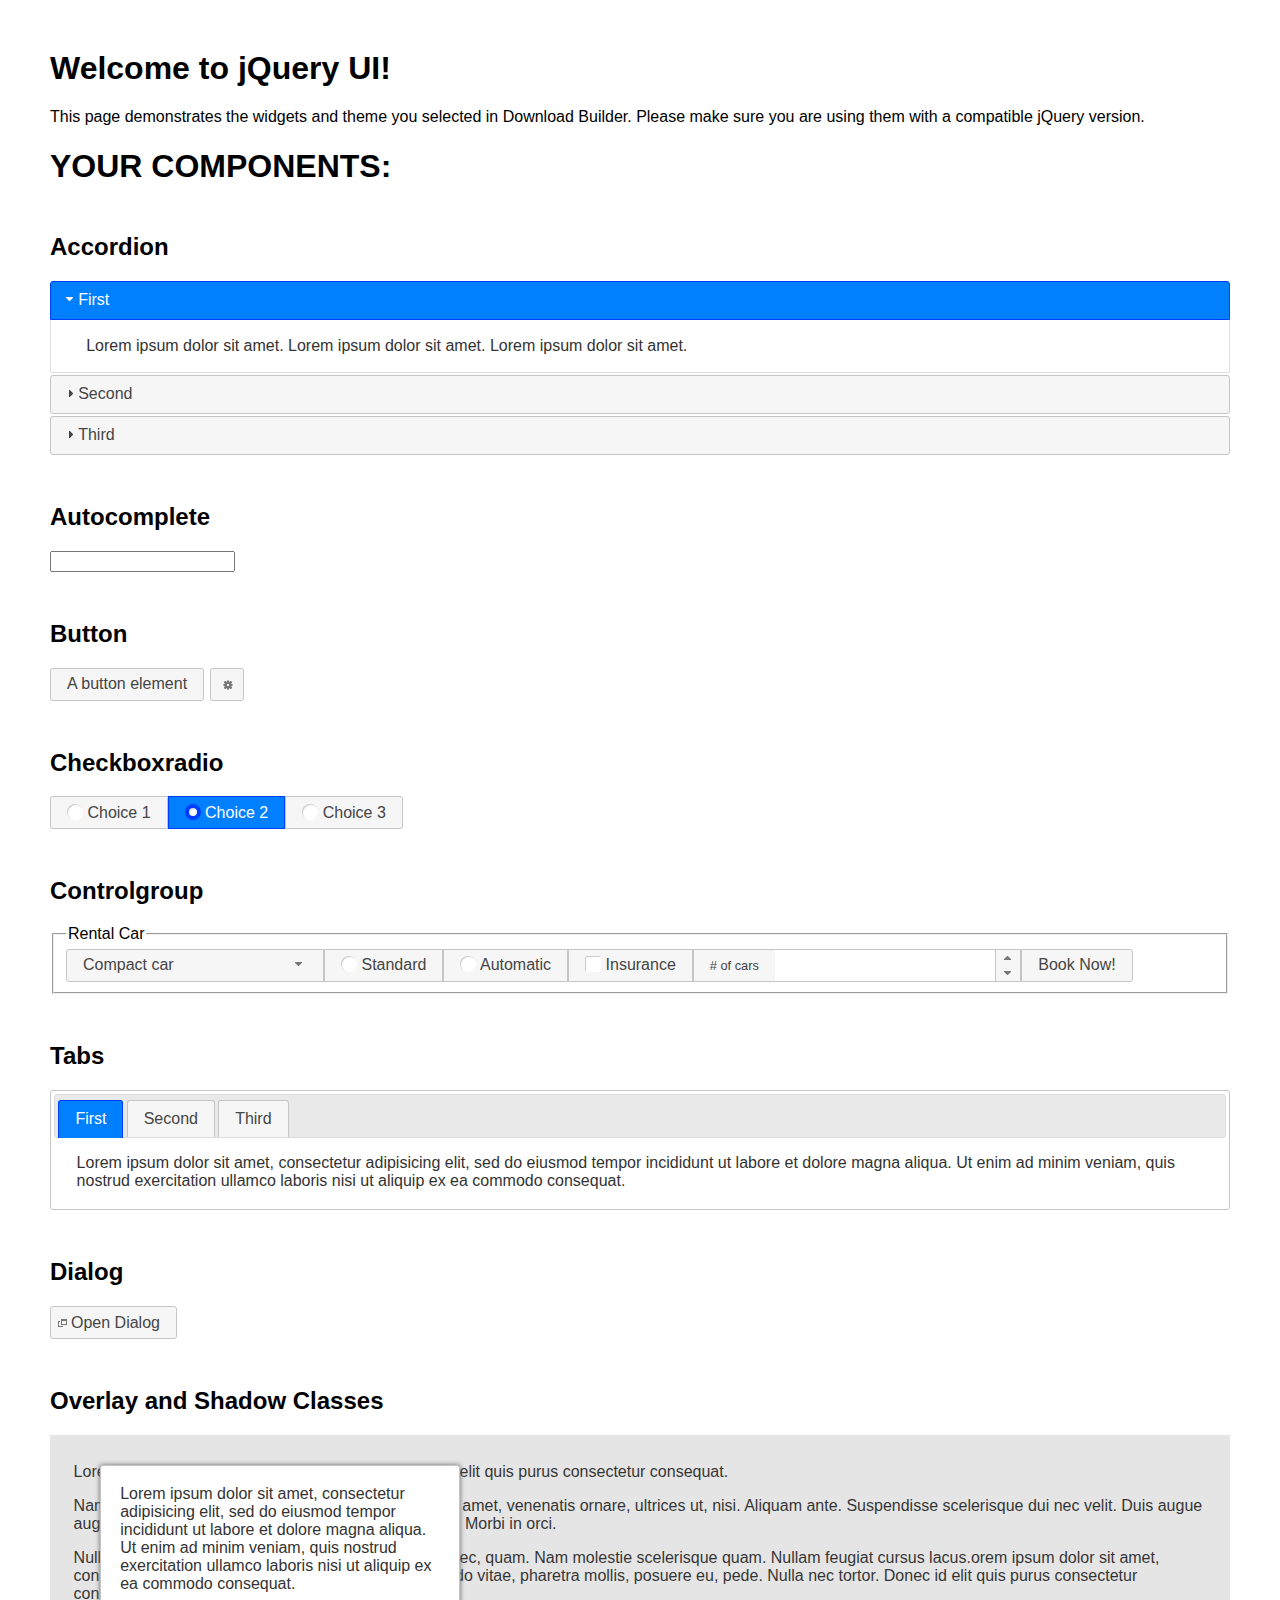
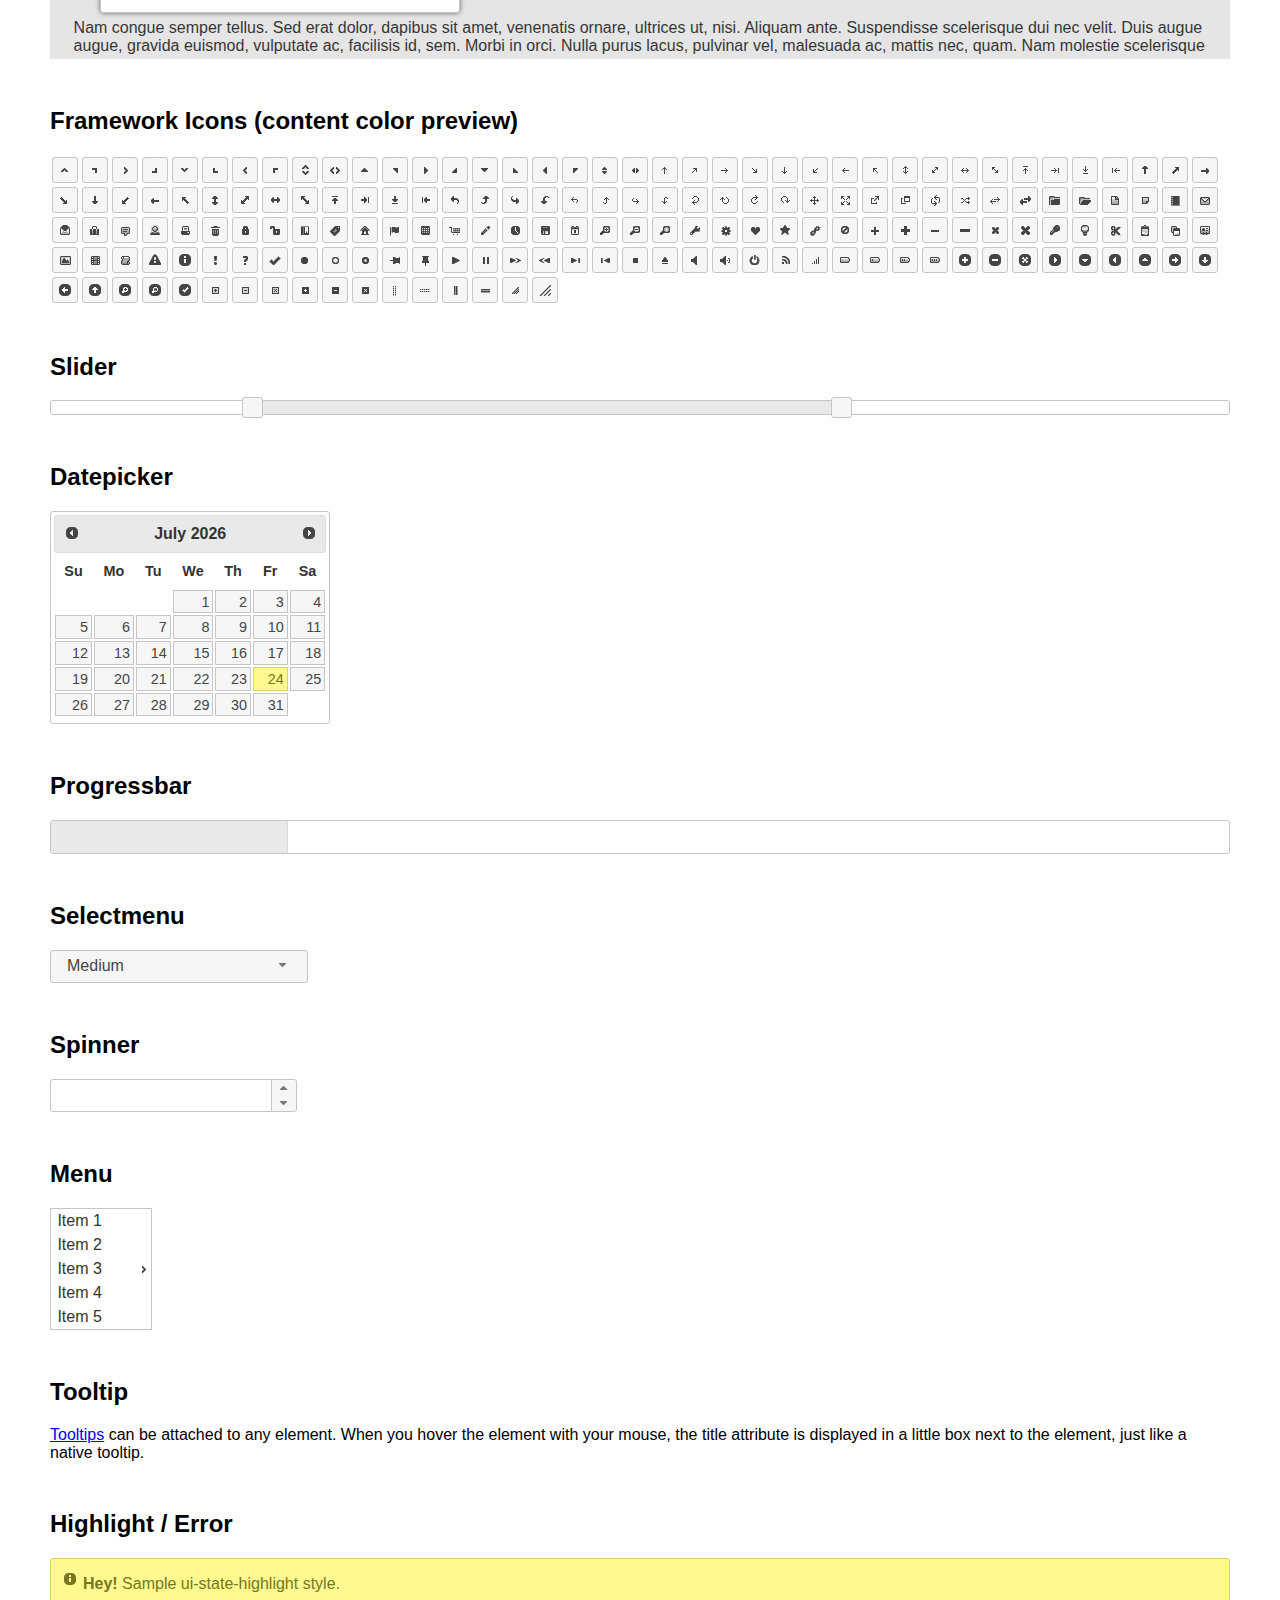
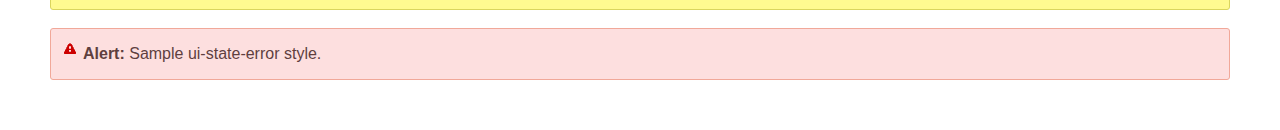
<file: jquery-ui/index.html>
<!doctype html>
<html lang="us">
<head>
	<meta charset="utf-8">
	<title>jQuery UI Example Page</title>
	<link href="jquery-ui.css" rel="stylesheet">
	<style>
	body{
		font-family: "Trebuchet MS", sans-serif;
		margin: 50px;
	}
	.demoHeaders {
		margin-top: 2em;
	}
	#dialog-link {
		padding: .4em 1em .4em 20px;
		text-decoration: none;
		position: relative;
	}
	#dialog-link span.ui-icon {
		margin: 0 5px 0 0;
		position: absolute;
		left: .2em;
		top: 50%;
		margin-top: -8px;
	}
	#icons {
		margin: 0;
		padding: 0;
	}
	#icons li {
		margin: 2px;
		position: relative;
		padding: 4px 0;
		cursor: pointer;
		float: left;
		list-style: none;
	}
	#icons span.ui-icon {
		float: left;
		margin: 0 4px;
	}
	.fakewindowcontain .ui-widget-overlay {
		position: absolute;
	}
	select {
		width: 200px;
	}
	</style>
</head>
<body>

<h1>Welcome to jQuery UI!</h1>

<div class="ui-widget">
	<p>This page demonstrates the widgets and theme you selected in Download Builder. Please make sure you are using them with a compatible jQuery version.</p>
</div>

<h1>YOUR COMPONENTS:</h1>

<!-- Accordion -->
<h2 class="demoHeaders">Accordion</h2>
<div id="accordion">
	<h3>First</h3>
	<div>Lorem ipsum dolor sit amet. Lorem ipsum dolor sit amet. Lorem ipsum dolor sit amet.</div>
	<h3>Second</h3>
	<div>Phasellus mattis tincidunt nibh.</div>
	<h3>Third</h3>
	<div>Nam dui erat, auctor a, dignissim quis.</div>
</div>

<!-- Autocomplete -->
<h2 class="demoHeaders">Autocomplete</h2>
<div>
	<input id="autocomplete" title="type &quot;a&quot;">
</div>

<!-- Button -->
<h2 class="demoHeaders">Button</h2>
<button id="button">A button element</button>
<button id="button-icon">An icon-only button</button>

<!-- Checkboxradio -->
<h2 class="demoHeaders">Checkboxradio</h2>
<form style="margin-top: 1em;">
	<div id="radioset">
		<input type="radio" id="radio1" name="radio"><label for="radio1">Choice 1</label>
		<input type="radio" id="radio2" name="radio" checked="checked"><label for="radio2">Choice 2</label>
		<input type="radio" id="radio3" name="radio"><label for="radio3">Choice 3</label>
	</div>
</form>

<!-- Controlgroup -->
<h2 class="demoHeaders">Controlgroup</h2>
<fieldset>
	<legend>Rental Car</legend>
	<div id="controlgroup">
		<select id="car-type">
			<option>Compact car</option>
			<option>Midsize car</option>
			<option>Full size car</option>
			<option>SUV</option>
			<option>Luxury</option>
			<option>Truck</option>
			<option>Van</option>
		</select>
		<label for="transmission-standard">Standard</label>
		<input type="radio" name="transmission" id="transmission-standard">
		<label for="transmission-automatic">Automatic</label>
		<input type="radio" name="transmission" id="transmission-automatic">
		<label for="insurance">Insurance</label>
		<input type="checkbox" name="insurance" id="insurance">
		<label for="horizontal-spinner" class="ui-controlgroup-label"># of cars</label>
		<input id="horizontal-spinner" class="ui-spinner-input">
		<button>Book Now!</button>
	</div>
</fieldset>

<!-- Tabs -->
<h2 class="demoHeaders">Tabs</h2>
<div id="tabs">
	<ul>
		<li><a href="#tabs-1">First</a></li>
		<li><a href="#tabs-2">Second</a></li>
		<li><a href="#tabs-3">Third</a></li>
	</ul>
	<div id="tabs-1">Lorem ipsum dolor sit amet, consectetur adipisicing elit, sed do eiusmod tempor incididunt ut labore et dolore magna aliqua. Ut enim ad minim veniam, quis nostrud exercitation ullamco laboris nisi ut aliquip ex ea commodo consequat.</div>
	<div id="tabs-2">Phasellus mattis tincidunt nibh. Cras orci urna, blandit id, pretium vel, aliquet ornare, felis. Maecenas scelerisque sem non nisl. Fusce sed lorem in enim dictum bibendum.</div>
	<div id="tabs-3">Nam dui erat, auctor a, dignissim quis, sollicitudin eu, felis. Pellentesque nisi urna, interdum eget, sagittis et, consequat vestibulum, lacus. Mauris porttitor ullamcorper augue.</div>
</div>

<h2 class="demoHeaders">Dialog</h2>
<p>
	<button id="dialog-link" class="ui-button ui-corner-all ui-widget">
		<span class="ui-icon ui-icon-newwin"></span>Open Dialog
	</button>
</p>

<h2 class="demoHeaders">Overlay and Shadow Classes</h2>
<div style="position: relative; width: 96%; height: 200px; padding:1% 2%; overflow:hidden;" class="fakewindowcontain">
	<p>Lorem ipsum dolor sit amet,  Nulla nec tortor. Donec id elit quis purus consectetur consequat. </p><p>Nam congue semper tellus. Sed erat dolor, dapibus sit amet, venenatis ornare, ultrices ut, nisi. Aliquam ante. Suspendisse scelerisque dui nec velit. Duis augue augue, gravida euismod, vulputate ac, facilisis id, sem. Morbi in orci. </p><p>Nulla purus lacus, pulvinar vel, malesuada ac, mattis nec, quam. Nam molestie scelerisque quam. Nullam feugiat cursus lacus.orem ipsum dolor sit amet, consectetur adipiscing elit. Donec libero risus, commodo vitae, pharetra mollis, posuere eu, pede. Nulla nec tortor. Donec id elit quis purus consectetur consequat. </p><p>Nam congue semper tellus. Sed erat dolor, dapibus sit amet, venenatis ornare, ultrices ut, nisi. Aliquam ante. Suspendisse scelerisque dui nec velit. Duis augue augue, gravida euismod, vulputate ac, facilisis id, sem. Morbi in orci. Nulla purus lacus, pulvinar vel, malesuada ac, mattis nec, quam. Nam molestie scelerisque quam. </p><p>Nullam feugiat cursus lacus.orem ipsum dolor sit amet, consectetur adipiscing elit. Donec libero risus, commodo vitae, pharetra mollis, posuere eu, pede. Nulla nec tortor. Donec id elit quis purus consectetur consequat. Nam congue semper tellus. Sed erat dolor, dapibus sit amet, venenatis ornare, ultrices ut, nisi. Aliquam ante. </p><p>Suspendisse scelerisque dui nec velit. Duis augue augue, gravida euismod, vulputate ac, facilisis id, sem. Morbi in orci. Nulla purus lacus, pulvinar vel, malesuada ac, mattis nec, quam. Nam molestie scelerisque quam. Nullam feugiat cursus lacus.orem ipsum dolor sit amet, consectetur adipiscing elit. Donec libero risus, commodo vitae, pharetra mollis, posuere eu, pede. Nulla nec tortor. Donec id elit quis purus consectetur consequat. Nam congue semper tellus. Sed erat dolor, dapibus sit amet, venenatis ornare, ultrices ut, nisi. </p>

	<!-- ui-dialog -->
	<div class="ui-widget-overlay ui-front"></div>
	<div style="position: absolute; width: 320px; left: 50px; top: 30px; padding: 1.2em" class="ui-widget ui-front ui-widget-content ui-corner-all ui-widget-shadow">
		Lorem ipsum dolor sit amet, consectetur adipisicing elit, sed do eiusmod tempor incididunt ut labore et dolore magna aliqua. Ut enim ad minim veniam, quis nostrud exercitation ullamco laboris nisi ut aliquip ex ea commodo consequat.
	</div>

</div>

<!-- ui-dialog -->
<div id="dialog" title="Dialog Title">
	<p>Lorem ipsum dolor sit amet, consectetur adipisicing elit, sed do eiusmod tempor incididunt ut labore et dolore magna aliqua. Ut enim ad minim veniam, quis nostrud exercitation ullamco laboris nisi ut aliquip ex ea commodo consequat.</p>
</div>


<h2 class="demoHeaders">Framework Icons (content color preview)</h2>
<ul id="icons" class="ui-widget ui-helper-clearfix">
	<li class="ui-state-default ui-corner-all" title=".ui-icon-caret-1-n"><span class="ui-icon ui-icon-caret-1-n"></span></li>
	<li class="ui-state-default ui-corner-all" title=".ui-icon-caret-1-ne"><span class="ui-icon ui-icon-caret-1-ne"></span></li>
	<li class="ui-state-default ui-corner-all" title=".ui-icon-caret-1-e"><span class="ui-icon ui-icon-caret-1-e"></span></li>
	<li class="ui-state-default ui-corner-all" title=".ui-icon-caret-1-se"><span class="ui-icon ui-icon-caret-1-se"></span></li>
	<li class="ui-state-default ui-corner-all" title=".ui-icon-caret-1-s"><span class="ui-icon ui-icon-caret-1-s"></span></li>
	<li class="ui-state-default ui-corner-all" title=".ui-icon-caret-1-sw"><span class="ui-icon ui-icon-caret-1-sw"></span></li>
	<li class="ui-state-default ui-corner-all" title=".ui-icon-caret-1-w"><span class="ui-icon ui-icon-caret-1-w"></span></li>
	<li class="ui-state-default ui-corner-all" title=".ui-icon-caret-1-nw"><span class="ui-icon ui-icon-caret-1-nw"></span></li>
	<li class="ui-state-default ui-corner-all" title=".ui-icon-caret-2-n-s"><span class="ui-icon ui-icon-caret-2-n-s"></span></li>
	<li class="ui-state-default ui-corner-all" title=".ui-icon-caret-2-e-w"><span class="ui-icon ui-icon-caret-2-e-w"></span></li>
	<li class="ui-state-default ui-corner-all" title=".ui-icon-triangle-1-n"><span class="ui-icon ui-icon-triangle-1-n"></span></li>
	<li class="ui-state-default ui-corner-all" title=".ui-icon-triangle-1-ne"><span class="ui-icon ui-icon-triangle-1-ne"></span></li>
	<li class="ui-state-default ui-corner-all" title=".ui-icon-triangle-1-e"><span class="ui-icon ui-icon-triangle-1-e"></span></li>
	<li class="ui-state-default ui-corner-all" title=".ui-icon-triangle-1-se"><span class="ui-icon ui-icon-triangle-1-se"></span></li>
	<li class="ui-state-default ui-corner-all" title=".ui-icon-triangle-1-s"><span class="ui-icon ui-icon-triangle-1-s"></span></li>
	<li class="ui-state-default ui-corner-all" title=".ui-icon-triangle-1-sw"><span class="ui-icon ui-icon-triangle-1-sw"></span></li>
	<li class="ui-state-default ui-corner-all" title=".ui-icon-triangle-1-w"><span class="ui-icon ui-icon-triangle-1-w"></span></li>
	<li class="ui-state-default ui-corner-all" title=".ui-icon-triangle-1-nw"><span class="ui-icon ui-icon-triangle-1-nw"></span></li>
	<li class="ui-state-default ui-corner-all" title=".ui-icon-triangle-2-n-s"><span class="ui-icon ui-icon-triangle-2-n-s"></span></li>
	<li class="ui-state-default ui-corner-all" title=".ui-icon-triangle-2-e-w"><span class="ui-icon ui-icon-triangle-2-e-w"></span></li>
	<li class="ui-state-default ui-corner-all" title=".ui-icon-arrow-1-n"><span class="ui-icon ui-icon-arrow-1-n"></span></li>
	<li class="ui-state-default ui-corner-all" title=".ui-icon-arrow-1-ne"><span class="ui-icon ui-icon-arrow-1-ne"></span></li>
	<li class="ui-state-default ui-corner-all" title=".ui-icon-arrow-1-e"><span class="ui-icon ui-icon-arrow-1-e"></span></li>
	<li class="ui-state-default ui-corner-all" title=".ui-icon-arrow-1-se"><span class="ui-icon ui-icon-arrow-1-se"></span></li>
	<li class="ui-state-default ui-corner-all" title=".ui-icon-arrow-1-s"><span class="ui-icon ui-icon-arrow-1-s"></span></li>
	<li class="ui-state-default ui-corner-all" title=".ui-icon-arrow-1-sw"><span class="ui-icon ui-icon-arrow-1-sw"></span></li>
	<li class="ui-state-default ui-corner-all" title=".ui-icon-arrow-1-w"><span class="ui-icon ui-icon-arrow-1-w"></span></li>
	<li class="ui-state-default ui-corner-all" title=".ui-icon-arrow-1-nw"><span class="ui-icon ui-icon-arrow-1-nw"></span></li>
	<li class="ui-state-default ui-corner-all" title=".ui-icon-arrow-2-n-s"><span class="ui-icon ui-icon-arrow-2-n-s"></span></li>
	<li class="ui-state-default ui-corner-all" title=".ui-icon-arrow-2-ne-sw"><span class="ui-icon ui-icon-arrow-2-ne-sw"></span></li>
	<li class="ui-state-default ui-corner-all" title=".ui-icon-arrow-2-e-w"><span class="ui-icon ui-icon-arrow-2-e-w"></span></li>
	<li class="ui-state-default ui-corner-all" title=".ui-icon-arrow-2-se-nw"><span class="ui-icon ui-icon-arrow-2-se-nw"></span></li>
	<li class="ui-state-default ui-corner-all" title=".ui-icon-arrowstop-1-n"><span class="ui-icon ui-icon-arrowstop-1-n"></span></li>
	<li class="ui-state-default ui-corner-all" title=".ui-icon-arrowstop-1-e"><span class="ui-icon ui-icon-arrowstop-1-e"></span></li>
	<li class="ui-state-default ui-corner-all" title=".ui-icon-arrowstop-1-s"><span class="ui-icon ui-icon-arrowstop-1-s"></span></li>
	<li class="ui-state-default ui-corner-all" title=".ui-icon-arrowstop-1-w"><span class="ui-icon ui-icon-arrowstop-1-w"></span></li>
	<li class="ui-state-default ui-corner-all" title=".ui-icon-arrowthick-1-n"><span class="ui-icon ui-icon-arrowthick-1-n"></span></li>
	<li class="ui-state-default ui-corner-all" title=".ui-icon-arrowthick-1-ne"><span class="ui-icon ui-icon-arrowthick-1-ne"></span></li>
	<li class="ui-state-default ui-corner-all" title=".ui-icon-arrowthick-1-e"><span class="ui-icon ui-icon-arrowthick-1-e"></span></li>
	<li class="ui-state-default ui-corner-all" title=".ui-icon-arrowthick-1-se"><span class="ui-icon ui-icon-arrowthick-1-se"></span></li>
	<li class="ui-state-default ui-corner-all" title=".ui-icon-arrowthick-1-s"><span class="ui-icon ui-icon-arrowthick-1-s"></span></li>
	<li class="ui-state-default ui-corner-all" title=".ui-icon-arrowthick-1-sw"><span class="ui-icon ui-icon-arrowthick-1-sw"></span></li>
	<li class="ui-state-default ui-corner-all" title=".ui-icon-arrowthick-1-w"><span class="ui-icon ui-icon-arrowthick-1-w"></span></li>
	<li class="ui-state-default ui-corner-all" title=".ui-icon-arrowthick-1-nw"><span class="ui-icon ui-icon-arrowthick-1-nw"></span></li>
	<li class="ui-state-default ui-corner-all" title=".ui-icon-arrowthick-2-n-s"><span class="ui-icon ui-icon-arrowthick-2-n-s"></span></li>
	<li class="ui-state-default ui-corner-all" title=".ui-icon-arrowthick-2-ne-sw"><span class="ui-icon ui-icon-arrowthick-2-ne-sw"></span></li>
	<li class="ui-state-default ui-corner-all" title=".ui-icon-arrowthick-2-e-w"><span class="ui-icon ui-icon-arrowthick-2-e-w"></span></li>
	<li class="ui-state-default ui-corner-all" title=".ui-icon-arrowthick-2-se-nw"><span class="ui-icon ui-icon-arrowthick-2-se-nw"></span></li>
	<li class="ui-state-default ui-corner-all" title=".ui-icon-arrowthickstop-1-n"><span class="ui-icon ui-icon-arrowthickstop-1-n"></span></li>
	<li class="ui-state-default ui-corner-all" title=".ui-icon-arrowthickstop-1-e"><span class="ui-icon ui-icon-arrowthickstop-1-e"></span></li>
	<li class="ui-state-default ui-corner-all" title=".ui-icon-arrowthickstop-1-s"><span class="ui-icon ui-icon-arrowthickstop-1-s"></span></li>
	<li class="ui-state-default ui-corner-all" title=".ui-icon-arrowthickstop-1-w"><span class="ui-icon ui-icon-arrowthickstop-1-w"></span></li>
	<li class="ui-state-default ui-corner-all" title=".ui-icon-arrowreturnthick-1-w"><span class="ui-icon ui-icon-arrowreturnthick-1-w"></span></li>
	<li class="ui-state-default ui-corner-all" title=".ui-icon-arrowreturnthick-1-n"><span class="ui-icon ui-icon-arrowreturnthick-1-n"></span></li>
	<li class="ui-state-default ui-corner-all" title=".ui-icon-arrowreturnthick-1-e"><span class="ui-icon ui-icon-arrowreturnthick-1-e"></span></li>
	<li class="ui-state-default ui-corner-all" title=".ui-icon-arrowreturnthick-1-s"><span class="ui-icon ui-icon-arrowreturnthick-1-s"></span></li>
	<li class="ui-state-default ui-corner-all" title=".ui-icon-arrowreturn-1-w"><span class="ui-icon ui-icon-arrowreturn-1-w"></span></li>
	<li class="ui-state-default ui-corner-all" title=".ui-icon-arrowreturn-1-n"><span class="ui-icon ui-icon-arrowreturn-1-n"></span></li>
	<li class="ui-state-default ui-corner-all" title=".ui-icon-arrowreturn-1-e"><span class="ui-icon ui-icon-arrowreturn-1-e"></span></li>
	<li class="ui-state-default ui-corner-all" title=".ui-icon-arrowreturn-1-s"><span class="ui-icon ui-icon-arrowreturn-1-s"></span></li>
	<li class="ui-state-default ui-corner-all" title=".ui-icon-arrowrefresh-1-w"><span class="ui-icon ui-icon-arrowrefresh-1-w"></span></li>
	<li class="ui-state-default ui-corner-all" title=".ui-icon-arrowrefresh-1-n"><span class="ui-icon ui-icon-arrowrefresh-1-n"></span></li>
	<li class="ui-state-default ui-corner-all" title=".ui-icon-arrowrefresh-1-e"><span class="ui-icon ui-icon-arrowrefresh-1-e"></span></li>
	<li class="ui-state-default ui-corner-all" title=".ui-icon-arrowrefresh-1-s"><span class="ui-icon ui-icon-arrowrefresh-1-s"></span></li>
	<li class="ui-state-default ui-corner-all" title=".ui-icon-arrow-4"><span class="ui-icon ui-icon-arrow-4"></span></li>
	<li class="ui-state-default ui-corner-all" title=".ui-icon-arrow-4-diag"><span class="ui-icon ui-icon-arrow-4-diag"></span></li>
	<li class="ui-state-default ui-corner-all" title=".ui-icon-extlink"><span class="ui-icon ui-icon-extlink"></span></li>
	<li class="ui-state-default ui-corner-all" title=".ui-icon-newwin"><span class="ui-icon ui-icon-newwin"></span></li>
	<li class="ui-state-default ui-corner-all" title=".ui-icon-refresh"><span class="ui-icon ui-icon-refresh"></span></li>
	<li class="ui-state-default ui-corner-all" title=".ui-icon-shuffle"><span class="ui-icon ui-icon-shuffle"></span></li>
	<li class="ui-state-default ui-corner-all" title=".ui-icon-transfer-e-w"><span class="ui-icon ui-icon-transfer-e-w"></span></li>
	<li class="ui-state-default ui-corner-all" title=".ui-icon-transferthick-e-w"><span class="ui-icon ui-icon-transferthick-e-w"></span></li>
	<li class="ui-state-default ui-corner-all" title=".ui-icon-folder-collapsed"><span class="ui-icon ui-icon-folder-collapsed"></span></li>
	<li class="ui-state-default ui-corner-all" title=".ui-icon-folder-open"><span class="ui-icon ui-icon-folder-open"></span></li>
	<li class="ui-state-default ui-corner-all" title=".ui-icon-document"><span class="ui-icon ui-icon-document"></span></li>
	<li class="ui-state-default ui-corner-all" title=".ui-icon-document-b"><span class="ui-icon ui-icon-document-b"></span></li>
	<li class="ui-state-default ui-corner-all" title=".ui-icon-note"><span class="ui-icon ui-icon-note"></span></li>
	<li class="ui-state-default ui-corner-all" title=".ui-icon-mail-closed"><span class="ui-icon ui-icon-mail-closed"></span></li>
	<li class="ui-state-default ui-corner-all" title=".ui-icon-mail-open"><span class="ui-icon ui-icon-mail-open"></span></li>
	<li class="ui-state-default ui-corner-all" title=".ui-icon-suitcase"><span class="ui-icon ui-icon-suitcase"></span></li>
	<li class="ui-state-default ui-corner-all" title=".ui-icon-comment"><span class="ui-icon ui-icon-comment"></span></li>
	<li class="ui-state-default ui-corner-all" title=".ui-icon-person"><span class="ui-icon ui-icon-person"></span></li>
	<li class="ui-state-default ui-corner-all" title=".ui-icon-print"><span class="ui-icon ui-icon-print"></span></li>
	<li class="ui-state-default ui-corner-all" title=".ui-icon-trash"><span class="ui-icon ui-icon-trash"></span></li>
	<li class="ui-state-default ui-corner-all" title=".ui-icon-locked"><span class="ui-icon ui-icon-locked"></span></li>
	<li class="ui-state-default ui-corner-all" title=".ui-icon-unlocked"><span class="ui-icon ui-icon-unlocked"></span></li>
	<li class="ui-state-default ui-corner-all" title=".ui-icon-bookmark"><span class="ui-icon ui-icon-bookmark"></span></li>
	<li class="ui-state-default ui-corner-all" title=".ui-icon-tag"><span class="ui-icon ui-icon-tag"></span></li>
	<li class="ui-state-default ui-corner-all" title=".ui-icon-home"><span class="ui-icon ui-icon-home"></span></li>
	<li class="ui-state-default ui-corner-all" title=".ui-icon-flag"><span class="ui-icon ui-icon-flag"></span></li>
	<li class="ui-state-default ui-corner-all" title=".ui-icon-calculator"><span class="ui-icon ui-icon-calculator"></span></li>
	<li class="ui-state-default ui-corner-all" title=".ui-icon-cart"><span class="ui-icon ui-icon-cart"></span></li>
	<li class="ui-state-default ui-corner-all" title=".ui-icon-pencil"><span class="ui-icon ui-icon-pencil"></span></li>
	<li class="ui-state-default ui-corner-all" title=".ui-icon-clock"><span class="ui-icon ui-icon-clock"></span></li>
	<li class="ui-state-default ui-corner-all" title=".ui-icon-disk"><span class="ui-icon ui-icon-disk"></span></li>
	<li class="ui-state-default ui-corner-all" title=".ui-icon-calendar"><span class="ui-icon ui-icon-calendar"></span></li>
	<li class="ui-state-default ui-corner-all" title=".ui-icon-zoomin"><span class="ui-icon ui-icon-zoomin"></span></li>
	<li class="ui-state-default ui-corner-all" title=".ui-icon-zoomout"><span class="ui-icon ui-icon-zoomout"></span></li>
	<li class="ui-state-default ui-corner-all" title=".ui-icon-search"><span class="ui-icon ui-icon-search"></span></li>
	<li class="ui-state-default ui-corner-all" title=".ui-icon-wrench"><span class="ui-icon ui-icon-wrench"></span></li>
	<li class="ui-state-default ui-corner-all" title=".ui-icon-gear"><span class="ui-icon ui-icon-gear"></span></li>
	<li class="ui-state-default ui-corner-all" title=".ui-icon-heart"><span class="ui-icon ui-icon-heart"></span></li>
	<li class="ui-state-default ui-corner-all" title=".ui-icon-star"><span class="ui-icon ui-icon-star"></span></li>
	<li class="ui-state-default ui-corner-all" title=".ui-icon-link"><span class="ui-icon ui-icon-link"></span></li>
	<li class="ui-state-default ui-corner-all" title=".ui-icon-cancel"><span class="ui-icon ui-icon-cancel"></span></li>
	<li class="ui-state-default ui-corner-all" title=".ui-icon-plus"><span class="ui-icon ui-icon-plus"></span></li>
	<li class="ui-state-default ui-corner-all" title=".ui-icon-plusthick"><span class="ui-icon ui-icon-plusthick"></span></li>
	<li class="ui-state-default ui-corner-all" title=".ui-icon-minus"><span class="ui-icon ui-icon-minus"></span></li>
	<li class="ui-state-default ui-corner-all" title=".ui-icon-minusthick"><span class="ui-icon ui-icon-minusthick"></span></li>
	<li class="ui-state-default ui-corner-all" title=".ui-icon-close"><span class="ui-icon ui-icon-close"></span></li>
	<li class="ui-state-default ui-corner-all" title=".ui-icon-closethick"><span class="ui-icon ui-icon-closethick"></span></li>
	<li class="ui-state-default ui-corner-all" title=".ui-icon-key"><span class="ui-icon ui-icon-key"></span></li>
	<li class="ui-state-default ui-corner-all" title=".ui-icon-lightbulb"><span class="ui-icon ui-icon-lightbulb"></span></li>
	<li class="ui-state-default ui-corner-all" title=".ui-icon-scissors"><span class="ui-icon ui-icon-scissors"></span></li>
	<li class="ui-state-default ui-corner-all" title=".ui-icon-clipboard"><span class="ui-icon ui-icon-clipboard"></span></li>
	<li class="ui-state-default ui-corner-all" title=".ui-icon-copy"><span class="ui-icon ui-icon-copy"></span></li>
	<li class="ui-state-default ui-corner-all" title=".ui-icon-contact"><span class="ui-icon ui-icon-contact"></span></li>
	<li class="ui-state-default ui-corner-all" title=".ui-icon-image"><span class="ui-icon ui-icon-image"></span></li>
	<li class="ui-state-default ui-corner-all" title=".ui-icon-video"><span class="ui-icon ui-icon-video"></span></li>
	<li class="ui-state-default ui-corner-all" title=".ui-icon-script"><span class="ui-icon ui-icon-script"></span></li>
	<li class="ui-state-default ui-corner-all" title=".ui-icon-alert"><span class="ui-icon ui-icon-alert"></span></li>
	<li class="ui-state-default ui-corner-all" title=".ui-icon-info"><span class="ui-icon ui-icon-info"></span></li>
	<li class="ui-state-default ui-corner-all" title=".ui-icon-notice"><span class="ui-icon ui-icon-notice"></span></li>
	<li class="ui-state-default ui-corner-all" title=".ui-icon-help"><span class="ui-icon ui-icon-help"></span></li>
	<li class="ui-state-default ui-corner-all" title=".ui-icon-check"><span class="ui-icon ui-icon-check"></span></li>
	<li class="ui-state-default ui-corner-all" title=".ui-icon-bullet"><span class="ui-icon ui-icon-bullet"></span></li>
	<li class="ui-state-default ui-corner-all" title=".ui-icon-radio-off"><span class="ui-icon ui-icon-radio-off"></span></li>
	<li class="ui-state-default ui-corner-all" title=".ui-icon-radio-on"><span class="ui-icon ui-icon-radio-on"></span></li>
	<li class="ui-state-default ui-corner-all" title=".ui-icon-pin-w"><span class="ui-icon ui-icon-pin-w"></span></li>
	<li class="ui-state-default ui-corner-all" title=".ui-icon-pin-s"><span class="ui-icon ui-icon-pin-s"></span></li>
	<li class="ui-state-default ui-corner-all" title=".ui-icon-play"><span class="ui-icon ui-icon-play"></span></li>
	<li class="ui-state-default ui-corner-all" title=".ui-icon-pause"><span class="ui-icon ui-icon-pause"></span></li>
	<li class="ui-state-default ui-corner-all" title=".ui-icon-seek-next"><span class="ui-icon ui-icon-seek-next"></span></li>
	<li class="ui-state-default ui-corner-all" title=".ui-icon-seek-prev"><span class="ui-icon ui-icon-seek-prev"></span></li>
	<li class="ui-state-default ui-corner-all" title=".ui-icon-seek-end"><span class="ui-icon ui-icon-seek-end"></span></li>
	<li class="ui-state-default ui-corner-all" title=".ui-icon-seek-first"><span class="ui-icon ui-icon-seek-first"></span></li>
	<li class="ui-state-default ui-corner-all" title=".ui-icon-stop"><span class="ui-icon ui-icon-stop"></span></li>
	<li class="ui-state-default ui-corner-all" title=".ui-icon-eject"><span class="ui-icon ui-icon-eject"></span></li>
	<li class="ui-state-default ui-corner-all" title=".ui-icon-volume-off"><span class="ui-icon ui-icon-volume-off"></span></li>
	<li class="ui-state-default ui-corner-all" title=".ui-icon-volume-on"><span class="ui-icon ui-icon-volume-on"></span></li>
	<li class="ui-state-default ui-corner-all" title=".ui-icon-power"><span class="ui-icon ui-icon-power"></span></li>
	<li class="ui-state-default ui-corner-all" title=".ui-icon-signal-diag"><span class="ui-icon ui-icon-signal-diag"></span></li>
	<li class="ui-state-default ui-corner-all" title=".ui-icon-signal"><span class="ui-icon ui-icon-signal"></span></li>
	<li class="ui-state-default ui-corner-all" title=".ui-icon-battery-0"><span class="ui-icon ui-icon-battery-0"></span></li>
	<li class="ui-state-default ui-corner-all" title=".ui-icon-battery-1"><span class="ui-icon ui-icon-battery-1"></span></li>
	<li class="ui-state-default ui-corner-all" title=".ui-icon-battery-2"><span class="ui-icon ui-icon-battery-2"></span></li>
	<li class="ui-state-default ui-corner-all" title=".ui-icon-battery-3"><span class="ui-icon ui-icon-battery-3"></span></li>
	<li class="ui-state-default ui-corner-all" title=".ui-icon-circle-plus"><span class="ui-icon ui-icon-circle-plus"></span></li>
	<li class="ui-state-default ui-corner-all" title=".ui-icon-circle-minus"><span class="ui-icon ui-icon-circle-minus"></span></li>
	<li class="ui-state-default ui-corner-all" title=".ui-icon-circle-close"><span class="ui-icon ui-icon-circle-close"></span></li>
	<li class="ui-state-default ui-corner-all" title=".ui-icon-circle-triangle-e"><span class="ui-icon ui-icon-circle-triangle-e"></span></li>
	<li class="ui-state-default ui-corner-all" title=".ui-icon-circle-triangle-s"><span class="ui-icon ui-icon-circle-triangle-s"></span></li>
	<li class="ui-state-default ui-corner-all" title=".ui-icon-circle-triangle-w"><span class="ui-icon ui-icon-circle-triangle-w"></span></li>
	<li class="ui-state-default ui-corner-all" title=".ui-icon-circle-triangle-n"><span class="ui-icon ui-icon-circle-triangle-n"></span></li>
	<li class="ui-state-default ui-corner-all" title=".ui-icon-circle-arrow-e"><span class="ui-icon ui-icon-circle-arrow-e"></span></li>
	<li class="ui-state-default ui-corner-all" title=".ui-icon-circle-arrow-s"><span class="ui-icon ui-icon-circle-arrow-s"></span></li>
	<li class="ui-state-default ui-corner-all" title=".ui-icon-circle-arrow-w"><span class="ui-icon ui-icon-circle-arrow-w"></span></li>
	<li class="ui-state-default ui-corner-all" title=".ui-icon-circle-arrow-n"><span class="ui-icon ui-icon-circle-arrow-n"></span></li>
	<li class="ui-state-default ui-corner-all" title=".ui-icon-circle-zoomin"><span class="ui-icon ui-icon-circle-zoomin"></span></li>
	<li class="ui-state-default ui-corner-all" title=".ui-icon-circle-zoomout"><span class="ui-icon ui-icon-circle-zoomout"></span></li>
	<li class="ui-state-default ui-corner-all" title=".ui-icon-circle-check"><span class="ui-icon ui-icon-circle-check"></span></li>
	<li class="ui-state-default ui-corner-all" title=".ui-icon-circlesmall-plus"><span class="ui-icon ui-icon-circlesmall-plus"></span></li>
	<li class="ui-state-default ui-corner-all" title=".ui-icon-circlesmall-minus"><span class="ui-icon ui-icon-circlesmall-minus"></span></li>
	<li class="ui-state-default ui-corner-all" title=".ui-icon-circlesmall-close"><span class="ui-icon ui-icon-circlesmall-close"></span></li>
	<li class="ui-state-default ui-corner-all" title=".ui-icon-squaresmall-plus"><span class="ui-icon ui-icon-squaresmall-plus"></span></li>
	<li class="ui-state-default ui-corner-all" title=".ui-icon-squaresmall-minus"><span class="ui-icon ui-icon-squaresmall-minus"></span></li>
	<li class="ui-state-default ui-corner-all" title=".ui-icon-squaresmall-close"><span class="ui-icon ui-icon-squaresmall-close"></span></li>
	<li class="ui-state-default ui-corner-all" title=".ui-icon-grip-dotted-vertical"><span class="ui-icon ui-icon-grip-dotted-vertical"></span></li>
	<li class="ui-state-default ui-corner-all" title=".ui-icon-grip-dotted-horizontal"><span class="ui-icon ui-icon-grip-dotted-horizontal"></span></li>
	<li class="ui-state-default ui-corner-all" title=".ui-icon-grip-solid-vertical"><span class="ui-icon ui-icon-grip-solid-vertical"></span></li>
	<li class="ui-state-default ui-corner-all" title=".ui-icon-grip-solid-horizontal"><span class="ui-icon ui-icon-grip-solid-horizontal"></span></li>
	<li class="ui-state-default ui-corner-all" title=".ui-icon-gripsmall-diagonal-se"><span class="ui-icon ui-icon-gripsmall-diagonal-se"></span></li>
	<li class="ui-state-default ui-corner-all" title=".ui-icon-grip-diagonal-se"><span class="ui-icon ui-icon-grip-diagonal-se"></span></li>
</ul>

<!-- Slider -->
<h2 class="demoHeaders">Slider</h2>
<div id="slider"></div>

<!-- Datepicker -->
<h2 class="demoHeaders">Datepicker</h2>
<div id="datepicker"></div>

<!-- Progressbar -->
<h2 class="demoHeaders">Progressbar</h2>
<div id="progressbar"></div>

<!-- Progressbar -->
<h2 class="demoHeaders">Selectmenu</h2>
<select id="selectmenu">
	<option>Slower</option>
	<option>Slow</option>
	<option selected="selected">Medium</option>
	<option>Fast</option>
	<option>Faster</option>
</select>

<!-- Spinner -->
<h2 class="demoHeaders">Spinner</h2>
<input id="spinner">

<!-- Menu -->
<h2 class="demoHeaders">Menu</h2>
<ul style="width:100px;" id="menu">
	<li><div>Item 1</div></li>
	<li><div>Item 2</div></li>
	<li><div>Item 3</div>
		<ul>
			<li><div>Item 3-1</div></li>
			<li><div>Item 3-2</div></li>
			<li><div>Item 3-3</div></li>
			<li><div>Item 3-4</div></li>
			<li><div>Item 3-5</div></li>
		</ul>
	</li>
	<li><div>Item 4</div></li>
	<li><div>Item 5</div></li>
</ul>

<!-- Tooltip -->
<h2 class="demoHeaders">Tooltip</h2>
<p id="tooltip">
	<a href="#" title="That&apos;s what this widget is">Tooltips</a> can be attached to any element. When you hover
the element with your mouse, the title attribute is displayed in a little box next to the element, just like a native tooltip.
</p>

<!-- Highlight / Error -->
<h2 class="demoHeaders">Highlight / Error</h2>
<div class="ui-widget">
	<div class="ui-state-highlight ui-corner-all" style="margin-top: 20px; padding: 0 .7em;">
		<p><span class="ui-icon ui-icon-info" style="float: left; margin-right: .3em;"></span>
		<strong>Hey!</strong> Sample ui-state-highlight style.</p>
	</div>
</div>
<br>
<div class="ui-widget">
	<div class="ui-state-error ui-corner-all" style="padding: 0 .7em;">
		<p><span class="ui-icon ui-icon-alert" style="float: left; margin-right: .3em;"></span>
		<strong>Alert:</strong> Sample ui-state-error style.</p>
	</div>
</div>

<script src="external/jquery/jquery.js"></script>
<script src="jquery-ui.js"></script>
<script>
$( "#accordion" ).accordion();

var availableTags = [
	"ActionScript",
	"AppleScript",
	"Asp",
	"BASIC",
	"C",
	"C++",
	"Clojure",
	"COBOL",
	"ColdFusion",
	"Erlang",
	"Fortran",
	"Groovy",
	"Haskell",
	"Java",
	"JavaScript",
	"Lisp",
	"Perl",
	"PHP",
	"Python",
	"Ruby",
	"Scala",
	"Scheme"
];
$( "#autocomplete" ).autocomplete({
	source: availableTags
});

$( "#button" ).button();
$( "#button-icon" ).button({
	icon: "ui-icon-gear",
	showLabel: false
});

$( "#radioset" ).buttonset();

$( "#controlgroup" ).controlgroup();

$( "#tabs" ).tabs();

$( "#dialog" ).dialog({
	autoOpen: false,
	width: 400,
	buttons: [
		{
			text: "Ok",
			click: function() {
				$( this ).dialog( "close" );
			}
		},
		{
			text: "Cancel",
			click: function() {
				$( this ).dialog( "close" );
			}
		}
	]
});

// Link to open the dialog
$( "#dialog-link" ).click(function( event ) {
	$( "#dialog" ).dialog( "open" );
	event.preventDefault();
});

$( "#datepicker" ).datepicker({
	inline: true
});

$( "#slider" ).slider({
	range: true,
	values: [ 17, 67 ]
});

$( "#progressbar" ).progressbar({
	value: 20
});

$( "#spinner" ).spinner();

$( "#menu" ).menu();

$( "#tooltip" ).tooltip();

$( "#selectmenu" ).selectmenu();

// Hover states on the static widgets
$( "#dialog-link, #icons li" ).hover(
	function() {
		$( this ).addClass( "ui-state-hover" );
	},
	function() {
		$( this ).removeClass( "ui-state-hover" );
	}
);
</script>
</body>
</html>
</file>
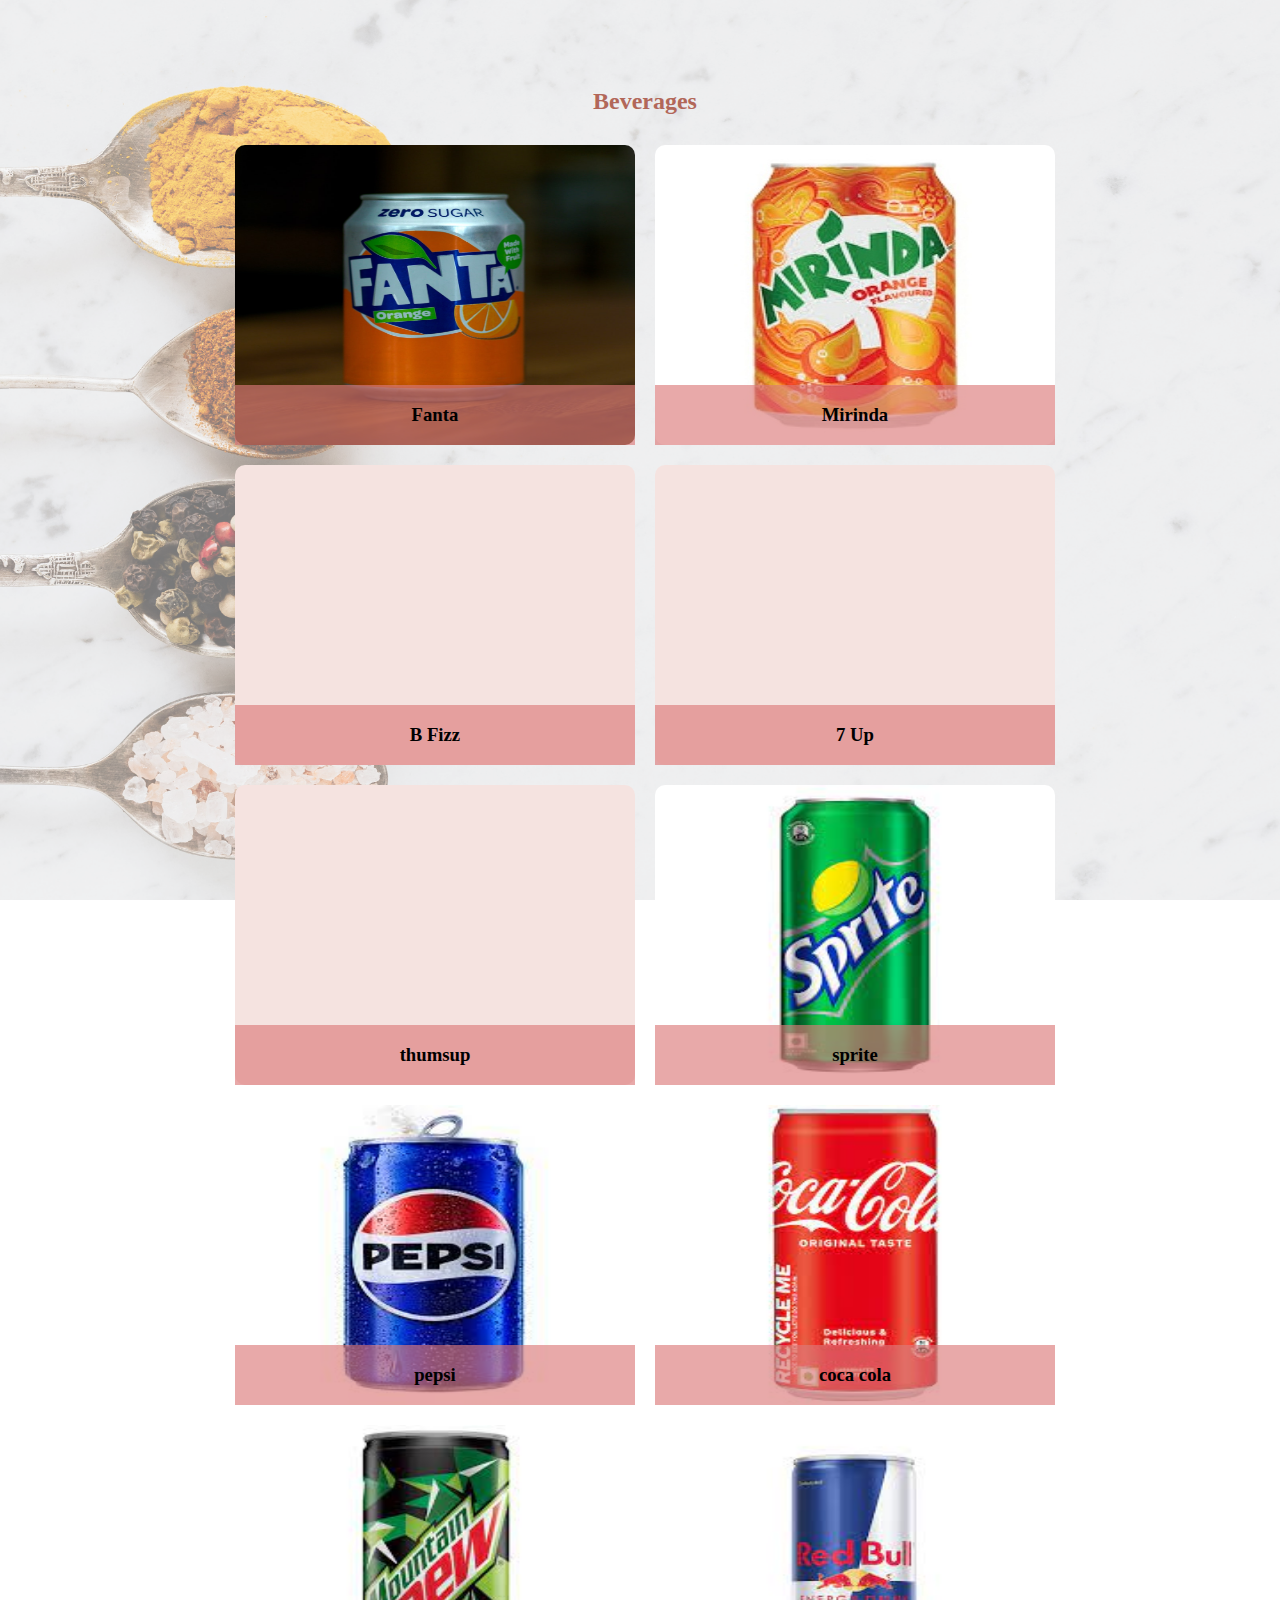
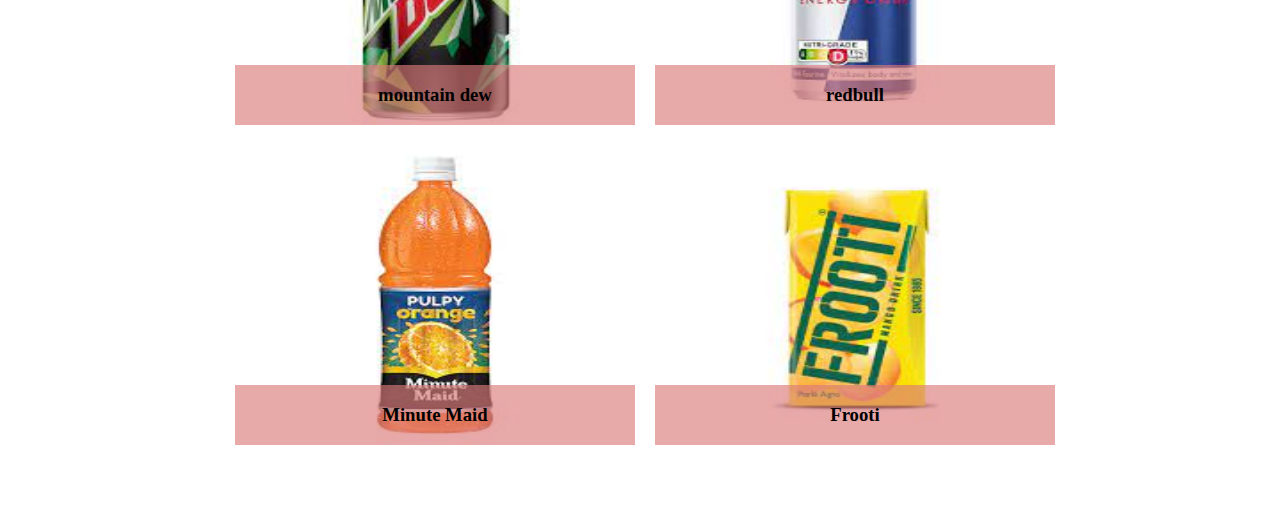
<file: bevarages.html>
<!DOCTYPE html>
<html lang="en">
<head>
    <meta charset="UTF-8">
    <meta name="viewport" content="width=device-width, initial-scale=1.0">
    <title>Document</title>
    <style>
         body{
            background-image: url(food.png);
        background-repeat: no-repeat;
        background-attachment: fixed;
        background-size: 100% 100%;  
        }
        h1{
            text-align: center;
            color: rgb(89, 6, 6);
        }
    #projects{
        width: 90%;
        height: auto;
        margin: 5%;
        padding: 5px;
        text-align: center;
    }
    .projects{
        display: flex;
        align-items: center;
        justify-content: center;
        flex-flow: wrap;
    }
    .projects h2{
        color: #b26759;
    
    }
    .Fanta{
        width: 400px;
        height: 300px;
        background: #F5E3E0;
        position: relative;
        border-radius: 10px;
        background-image: url(fanta.jpeg );
        margin: 10px;
        background-size: 100% 100%;
        background-position:center;
    }
    .Mirinda{
    width: 400px;
    height: 300px;
    background: #F5E3E0;
    position: relative;
    border-radius: 10px;
    background-image: url(mirinda.jpg);
    margin: 10px;
    background-size: 100% 100%;
    background-position:center;}
    .B_Fizz{
    width: 400px;
    height: 300px;
    background: #F5E3E0;
    position: relative;
    border-radius: 10px;
    background-image: url(https://neelamfoodlandmumbai.com/cdn/shop/products/IMG_2512_792d9fac-d333-4a42-9c73-1ec9036303a5_1000x.jpg?v=1628329927);
    margin: 10px;
    background-size: 100% 100%;
    background-position:center;}
    .up{
    width: 400px;
    height: 300px;
    background: #F5E3E0;
    position: relative;
    border-radius: 10px;
    background-image: url(https://images.unsplash.com/photo-1624517286326-62fc932dffca?ixlib=rb-4.0.3&ixid=M3wxMjA3fDB8MHxzZWFyY2h8Mnx8N3VwfGVufDB8fDB8fHww&w=1000&q=80);
    margin: 10px;
    background-size: 100% 100%;
    background-position:center;}
    .thumsup{
    width: 400px;
    height: 300px;
    background: #F5E3E0;
    position: relative;
    border-radius: 10px;
    background-image: url(https://5.imimg.com/data5/SELLER/Default/2023/3/YL/GM/QD/21524639/300ml-thumbs-up-carbonated-soft-drink.jpg);
    margin: 10px;
    background-size: 100% 100%;
    background-position:center;}
    .sprite{
    width: 400px;
    height: 300px;
    background: #F5E3E0;
    position: relative;
    border-radius: 10px;
    background-image: url([data-uri]);
    
    margin: 10px;
    background-size: 100% 100%;
    background-position:center;}
    .pepsi{
    width: 400px;
    height: 300px;
    background: #F5E3E0;
    position: relative;
    border-radius: 10px;
    background-image: url([data-uri]);
    margin: 10px;
    background-size: 100% 100%;
    background-position:center;}
    .coca_cola{
    width: 400px;
    height: 300px;
    background: #F5E3E0;
    position: relative;
    border-radius: 10px;
    background-image: url([data-uri]);
    margin: 10px;
    background-size: 100% 100%;
    background-position:center;}
    
    .mountain_dew{
    width: 400px;
    height: 300px;
    background: #F5E3E0;
    position: relative;
    border-radius: 10px;
    background-image: url([data-uri]);
    margin: 10px;
    background-size: 100% 100%;
    background-position:center;}
    .redbull{
    width: 400px;
    height: 300px;
    background: #F5E3E0;
    position: relative;
    border-radius: 10px;
    background-image: url([data-uri]);
    margin: 10px;
    background-size: 100% 100%;
    background-position:center;}
    .Minute_Maid{
    width: 400px;
    height: 300px;
    background: #F5E3E0;
    position: relative;
    border-radius: 10px;
    background-image: url([data-uri]);
    margin: 10px;
    background-size: 100% 100%;
    background-position:center;}
    .Frooti{
    width: 400px;
    height: 300px;
    background: #F5E3E0;
    position: relative;
    border-radius: 10px;
    background-image: url([data-uri]);
    margin: 10px;
    background-size: 100% 100%;
    background-position:center;}
    
    

    .text{
    position: absolute;
    height: 60px;
    width: 90%;
    left: 0;
    bottom: 0;
    z-index: 2;
    background-color:#dc7a7aa5;
    overflow:hidden;
    transition: 0.2s;
    padding: 0px 20px;


}
.text:hover{
    transition: 0.2s;
    height:100px}
</style>
</head>
<body>
    <section id="projects">
        <div class="projects">
            <h2>Beverages</h2>
            <div class="projects">
                <div class="Fanta">
                    <div class="text">
                        <h3 class="Project name">Fanta</h3>
                        <div class="content">
                            <p>Rs.10</p>
                        </div>
                    </div>
                </div>

                <div class="Mirinda">
                    <div class="text">
                        <h3 class="Project name">Mirinda</h3>
                        <div class="content">
                            <p>Rs.10</p>
                        </div>
                    </div>
                </div>
                <div class="B_Fizz">
                    <div class="text">
                        <h3 class="Project name">B Fizz</h3>
                        <div class="content">
                            <p>Rs.10</p>
                        </div>
                        
                    </div>
                </div>
                <div class="up">
                    <div class="text">
                        <h3 class="Project name">7 Up</h3>
                        <div class="content">
                            <p>Rs.10</p>
                        </div>
                       
                    </div>
                </div>
                <div class="thumsup">
                    <div class="text">
                        <h3 class="Project name">thumsup</h3>
                        <div class="content">
                            <p>Rs.10</p>
                        </div>
                        
                    </div>
                </div>
                <div class="sprite">
                    <div class="text">
                        <h3 class="Project name">sprite</h3>
                        <div class="content">
                            <p>Rs.10</p>
                        </div>
                    </div>
                </div>
                <div class="pepsi">
                    <div class="text">
                        <h3 class="Project name">pepsi</h3>
                        <div class="content">
                            <p>Rs.10</p>
                        </div>
                       
                    </div>
                </div>
                <div class="coca_cola">
                    <div class="text">
                        <h3 class="Project name">coca cola</h3>
                        <div class="content">
                            <p>Rs.10</p>
                        </div>
                    </div>
                </div>
                <div class="mountain_dew">
                    <div class="text">
                        <h3 class="Project name">mountain dew</h3>
                        <div class="content">
                            <p>Rs.10</p>
                        </div>
                        
                    </div>
                </div>
                <div class="redbull">
                    <div class="text">
                        <h3 class="Project name">redbull</h3>
                        <div class="content">
                            <p>Rs.10</p>
                        </div>
                        
                    </div>
                </div>
                <div class="Minute_Maid">
                    <div class="text">
                        <h3 class="Project name">Minute Maid</h3>
                        <div class="content">
                            <p>Rs.10</p>
                        </div>
                    </div>
                </div>
                <div class="Frooti">
                    <div class="text">
                        <h3 class="Project name">Frooti</h3>
                        <div class="content">
                            <p>Rs.10</p>
                        </div>
                        
                    </div>
                </div>
                
                </div>
        </div>
    </section>
</body>
</html>
</file>
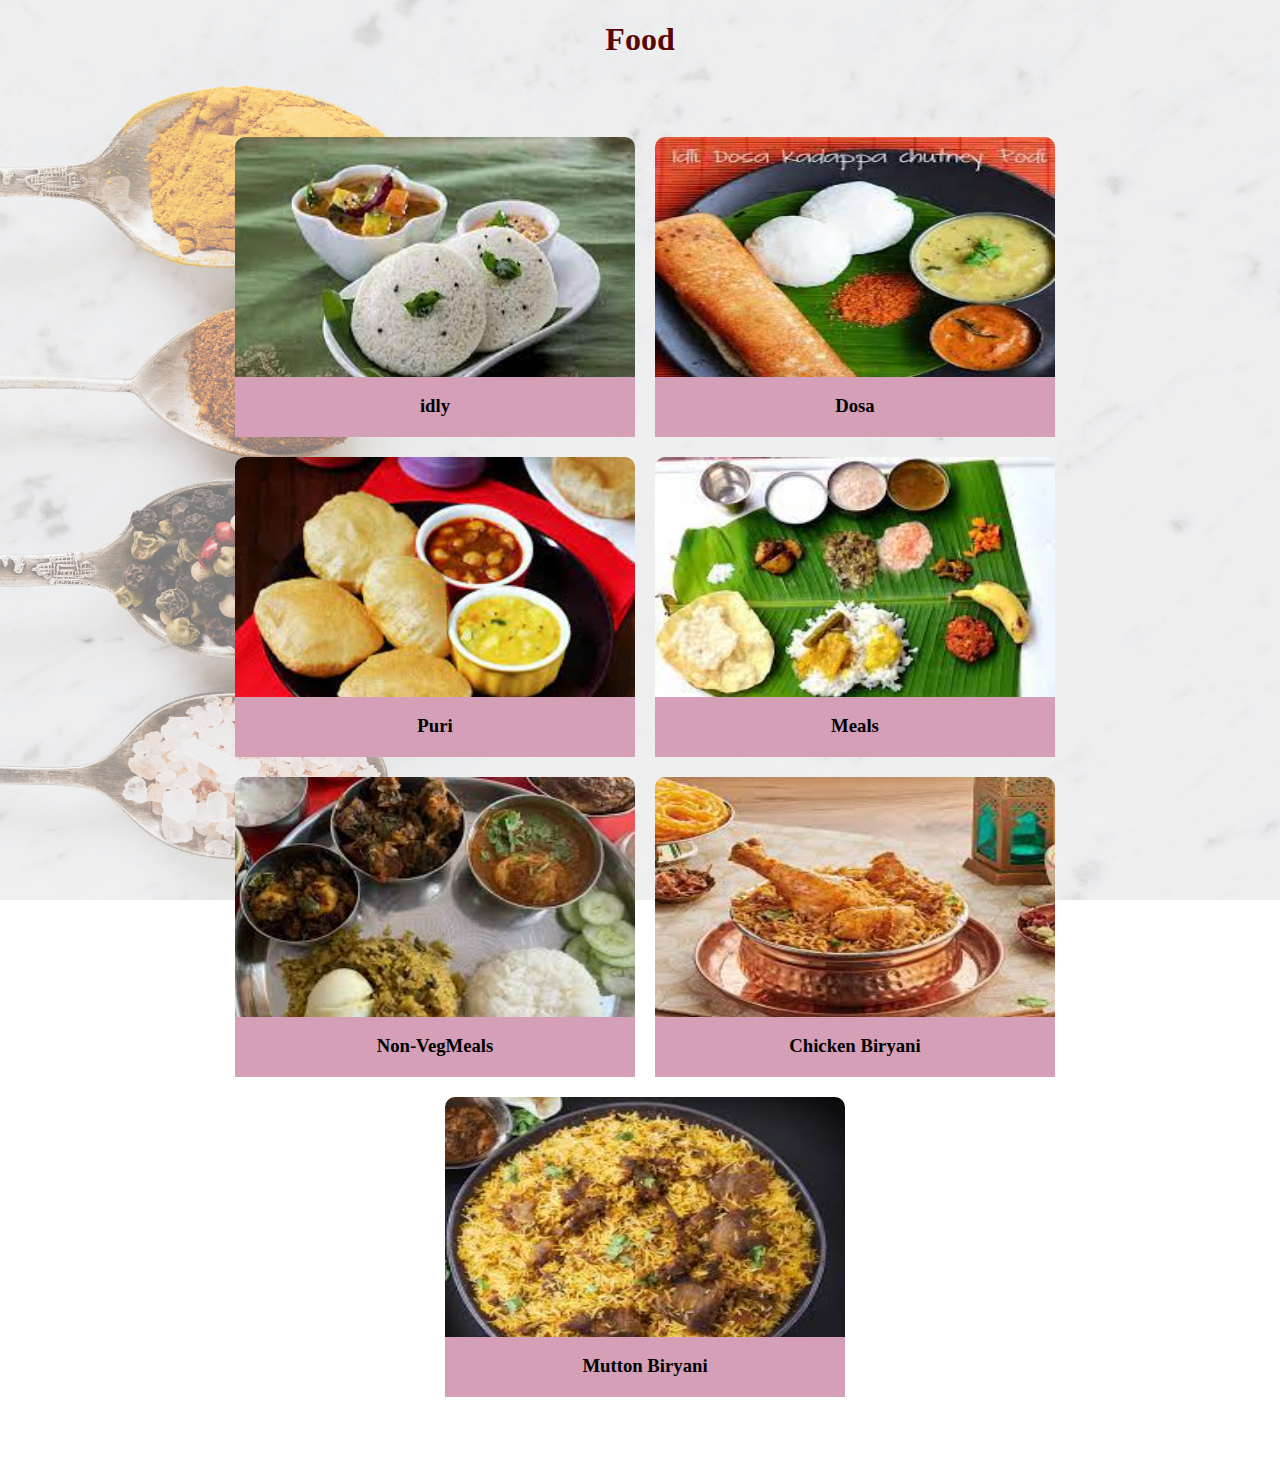
<file: food.html>
<!DOCTYPE html>
<html lang="en">
<head>
    <meta charset="UTF-8">
    <meta name="viewport" content="width=device-width, initial-scale=1.0">
    <title>Document</title>
    <style>
        body{
            background-image: url(food.png);
        background-repeat: no-repeat;
        background-attachment: fixed;
        background-size: 100% 100%;  
        }
        h1{
            text-align: center;
            color: rgb(89, 6, 6);
        }
    #projects{
        width: 90%;
        height: auto;
        margin: 5%;
        padding: 5px;
        text-align: center;
    }
    .projects{
        display: flex;
        align-items: center;
        justify-content: center;
        flex-flow: wrap;
    }
    .projects h2{
        color: #b26759;
    
    }
    .marvel{
        width: 400px;
        height: 300px;
        background: #F5E3E0;
        position: relative;
        border-radius: 10px;
        background-image: url(idly.jpeg);
        margin: 10px;
        background-size: 100% 100%;
        background-position:center;
    }
    .BBC{
    width: 400px;
    height: 300px;
    background: #F5E3E0;
    position: relative;
    border-radius: 10px;
    background-image: url(dosa.jpeg);
    margin: 10px;
    background-size: 100% 100%;
    background-position:center;}

    .puri{
    width: 400px;
    height: 300px;
    background: #F5E3E0;
    position: relative;
    border-radius: 10px;
    background-image: url(puri.jpeg);
    margin: 10px;
    background-size: 100% 100%;
    background-position:center;}
    .meals{
    width: 400px;
    height: 300px;
    background: #F5E3E0;
    position: relative;
    border-radius: 10px;
    background-image: url(meals.jpeg);
    margin: 10px;
    background-size: 100% 100%;
    background-position:center;}
    .non{
    width: 400px;
    height: 300px;
    background: #F5E3E0;
    position: relative;
    border-radius: 10px;
    background-image: url(non.jpeg);
    margin: 10px;
    background-size: 100% 100%;
    background-position:center;}
    .chicken{
    width: 400px;
    height: 300px;
    background: #F5E3E0;
    position: relative;
    border-radius: 10px;
    background-image: url(biryani.jpeg);
    margin: 10px;
    background-size: 100% 100%;
    background-position:center;}
    .mutton{
    width: 400px;
    height: 300px;
    background: #F5E3E0;
    position: relative;
    border-radius: 10px;
    background-image: url(mutton.jpeg);
    margin: 10px;
    background-size: 100% 100%;
    background-position:center;}
    

    
    .text{
    position: absolute;
    height: 60px;
    width: 90%;
    left: 0;
    bottom: 0;
    z-index: 2;
    background-color:#d49fb7;
    overflow:hidden;
    transition: 0.2s;
    padding: 0px 20px;


}
.text:hover{
    transition: 0.2s;
    height:100px}
</style>
</head>
<body>
    <h1>Food</h1>
    <section id="projects">
        <div class="projects">
            
            <div class="projects">
                <div class="marvel">
                    <div class="text">
                        <h3 class="Project name">idly</h3>
                        <div class="content">
                            <p>Rs.20</p>
                        </div>
                    </div>
                </div>

                <div class="BBC">
                    <div class="text">
                        <h3 class="Project name">Dosa</h3>
                        <div class="content">
                            <p>Rs.40</p>
                    </div>
                </div>
             </div>
             <div class="puri">
                <div class="text">
                    <h3 class="Project name">Puri</h3>
                    <div class="content">
                        <p>Rs.30</p>
                </div>
            </div>
         </div>
         <div class="meals">
            <div class="text">
                <h3 class="Project name">Meals</h3>
                <div class="content">
                    <p>Rs.100</p>
            </div>
        </div>
     </div>
     <div class="non">
        <div class="text">
            <h3 class="Project name">Non-VegMeals</h3>
            <div class="content">
                <p>Rs.150</p>
        </div>
    </div>
 </div>
 <div class="chicken">
    <div class="text">
        <h3 class="Project name">Chicken Biryani</h3>
        <div class="content">
            <p>Rs.100</p>
    </div>
</div>
</div>
<div class="mutton">
    <div class="text">
        <h3 class="Project name">Mutton Biryani</h3>
        <div class="content">
            <p>Rs.100</p>
    </div>
</div>
</div>
        
            </div>
        </div>
    </section>
    
</body>
</html>
</file>
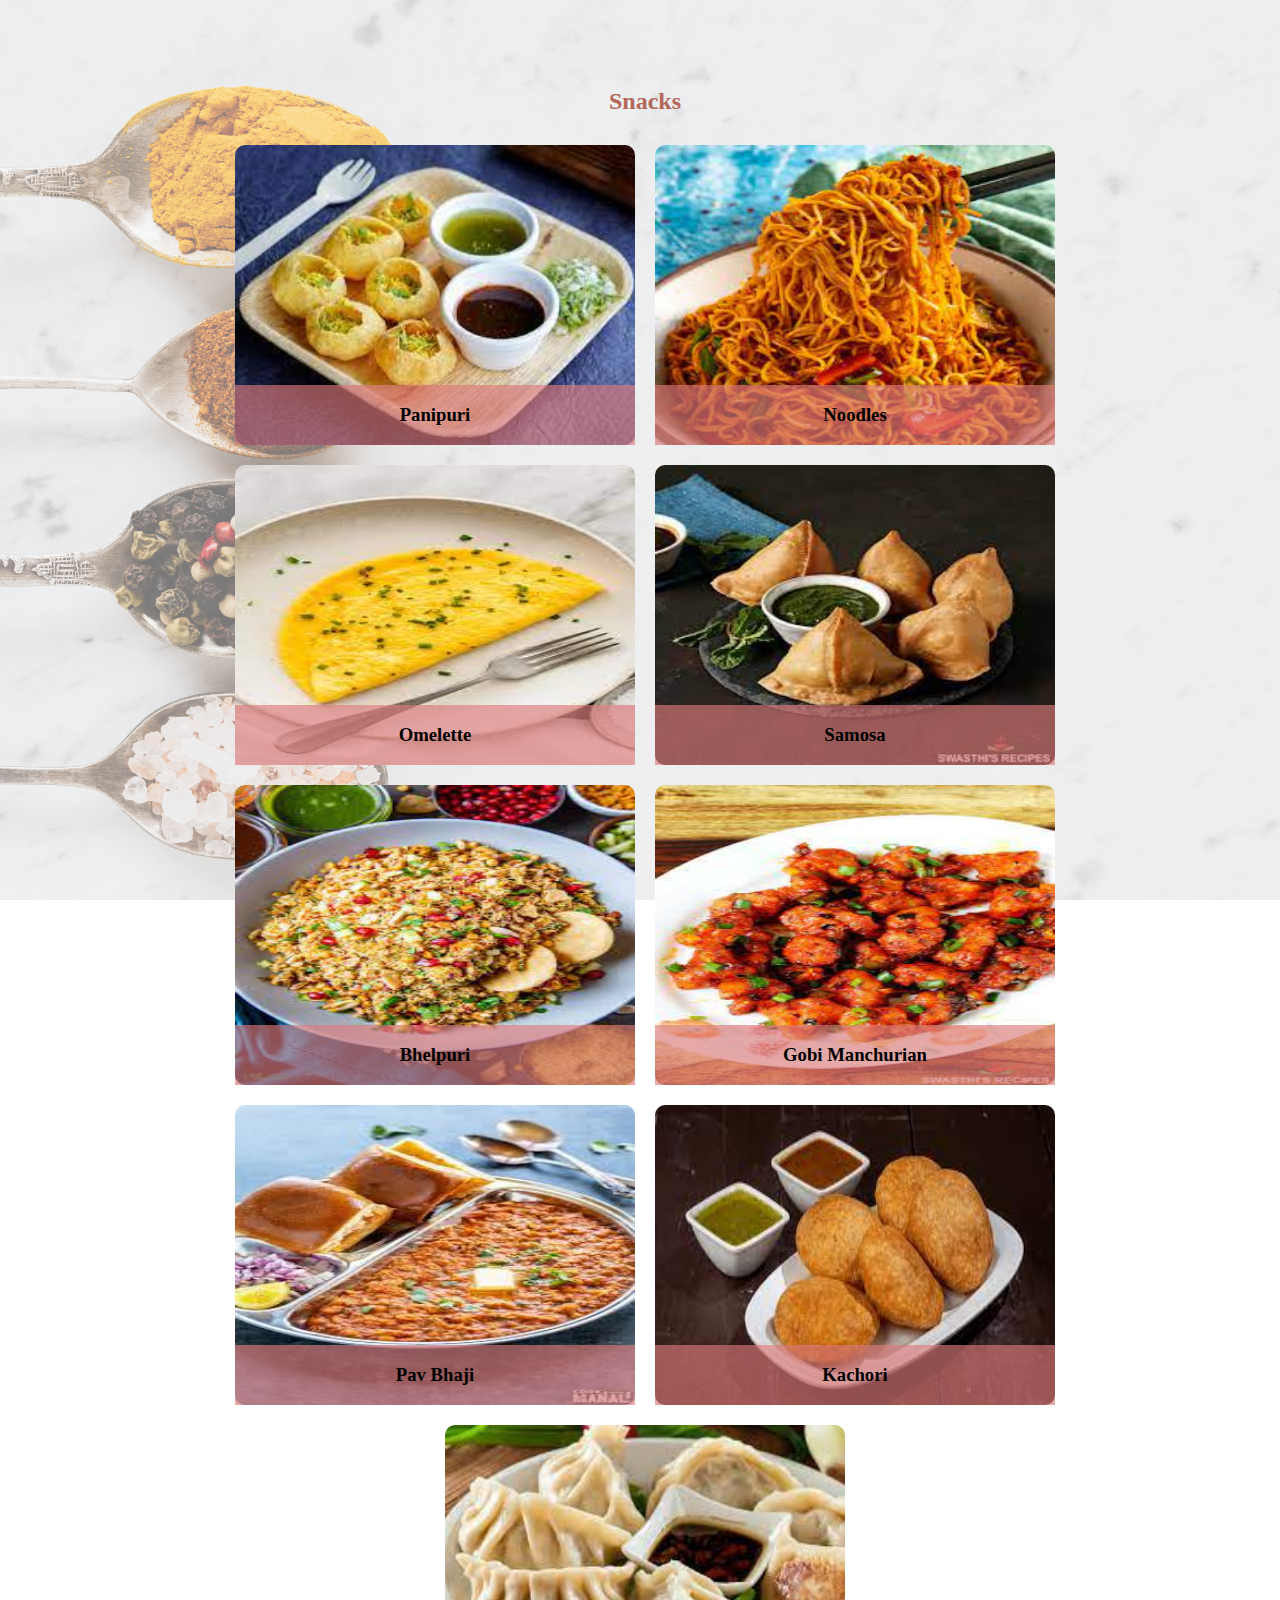
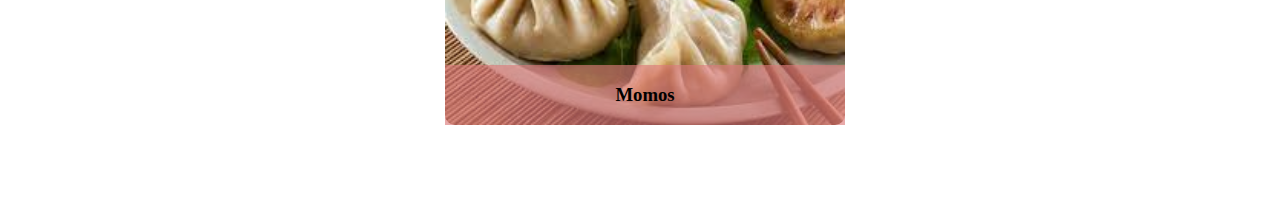
<file: snack.html>
<!DOCTYPE html>
<html lang="en">
<head>
    <meta charset="UTF-8">
    <meta name="viewport" content="width=device-width, initial-scale=1.0">
    <title>Document</title>
   <style> body{
        background-image: url(food.png);
    background-repeat: no-repeat;
    background-attachment: fixed;
    background-size: 100% 100%;  
    }
    h1{
            text-align: center;
            color: rgb(89, 6, 6);
        }
    #projects{
        width: 90%;
        height: auto;
        margin: 5%;
        padding: 5px;
        text-align: center;
    }
    .projects{
        display: flex;
        align-items: center;
        justify-content: center;
        flex-flow: wrap;
    }
    .projects h2{
        color: #b26759;
    
    }
    .panipuri{
        width: 400px;
        height: 300px;
        background: #F5E3E0;
        position: relative;
        border-radius: 10px;
        background-image: url([data-uri]);
        margin: 10px;
        background-size: 100% 100%;
        background-position:center;
    }
    .noodles{
        width: 400px;
        height: 300px;
        background: #F5E3E0;
        position: relative;
        border-radius: 10px;
        background-image: url([data-uri]);
        margin: 10px;
        background-size: 100% 100%;
        background-position:center;
    }
    .omlette{
        width: 400px;
        height: 300px;
        background: #F5E3E0;
        position: relative;
        border-radius: 10px;
        background-image: url([data-uri]);
        margin: 10px;
        background-size: 100% 100%;
        background-position:center;
    }
    .samosa{
        width: 400px;
        height: 300px;
        background: #F5E3E0;
        position: relative;
        border-radius: 10px;
        background-image: url([data-uri]);
        margin: 10px;
        background-size: 100% 100%;
        background-position:center;
    }
    .bhelpuri{
        width: 400px;
        height: 300px;
        background: #F5E3E0;
        position: relative;
        border-radius: 10px;
        background-image: url([data-uri]);
        margin: 10px;
        background-size: 100% 100%;
        background-position:center;
    }
    .gobi{
        width: 400px;
        height: 300px;
        background: #F5E3E0;
        position: relative;
        border-radius: 10px;
        background-image: url([data-uri]);
        margin: 10px;
        background-size: 100% 100%;
        background-position:center;
    }
    .pav{
        width: 400px;
        height: 300px;
        background: #F5E3E0;
        position: relative;
        border-radius: 10px;
        background-image: url([data-uri]);
        margin: 10px;
        background-size: 100% 100%;
        background-position:center;
    }
    .kachori{
        width: 400px;
        height: 300px;
        background: #F5E3E0;
        position: relative;
        border-radius: 10px;
        background-image: url([data-uri]);
        margin: 10px;
        background-size: 100% 100%;
        background-position:center;
    }
    .momo{
        width: 400px;
        height: 300px;
        background: #F5E3E0;
        position: relative;
        border-radius: 10px;
        background-image: url([data-uri]);
        margin: 10px;
        background-size: 100% 100%;
        background-position:center;
    }
    
    

    .text{
    position: absolute;
    height: 60px;
    width: 90%;
    left: 0;
    bottom: 0;
    z-index: 2;
    background-color:#dc7a7aa5;
    overflow:hidden;
    transition: 0.2s;
    padding: 0px 20px;


}
.text:hover{
    transition: 0.2s;
    height:100px}
</style>
</head>
<body>
    <section id="projects">
        <div class="projects">
            <h2>Snacks</h2>
            <div class="projects">
                <div class="panipuri">
                    <div class="text">
                        <h3 class="Project name">Panipuri</h3>
                        <div class="content">
                            <p><b>Rs.20</b></p>
                        </div>
                    </div>
                </div>
                <div class="noodles">
                    <div class="text">
                        <h3 class="Project name">Noodles</h3>
                        <div class="content">
                            <p><b>Rs.50</b></p>
                        </div>
                    </div>
                </div>
                <div class="omlette">
                    <div class="text">
                        <h3 class="Project name">Omelette</h3>
                        <div class="content">
                            <p><b>Rs.30</b></p>
                        </div>
                    </div>
                </div> 
                
                <div class="samosa">
                    <div class="text">
                        <h3 class="Project name">Samosa</h3>
                        <div class="content">
                            <p><b>Rs.10</b></p>
                        </div>
                    </div>
                </div>
                <div class="bhelpuri">
                    <div class="text">
                        <h3 class="Project name">Bhelpuri</h3>
                        <div class="content">
                            <p><b>Rs.30</b></p>
                        </div>
                    </div>
                </div>
                <div class="gobi">
                    <div class="text">
                        <h3 class="Project name">Gobi Manchurian</h3>
                        <div class="content">
                            <p><b>Rs.60</b></p>
                        </div>
                    </div>
                </div>
                <div class="pav">
                    <div class="text">
                        <h3 class="Project name">Pav Bhaji</h3>
                        <div class="content">
                            <p><b>Rs.50</b></p>
                        </div>
                    </div>
                </div>
                
                
                <div class="kachori">
                    <div class="text">
                        <h3 class="Project name">Kachori</h3>
                        <div class="content">
                            <p><b>Rs.30</b></p>
                        </div>
                    </div>
                </div>
                <div class="momo">
                    <div class="text">
                        <h3 class="Project name">Momos</h3>
                        <div class="content">
                            <p><b>Rs.30</b></p>
                        </div>
                    </div>
                </div>
            </div>
        </div>
    </section>
    
</body>
</html>
</file>
